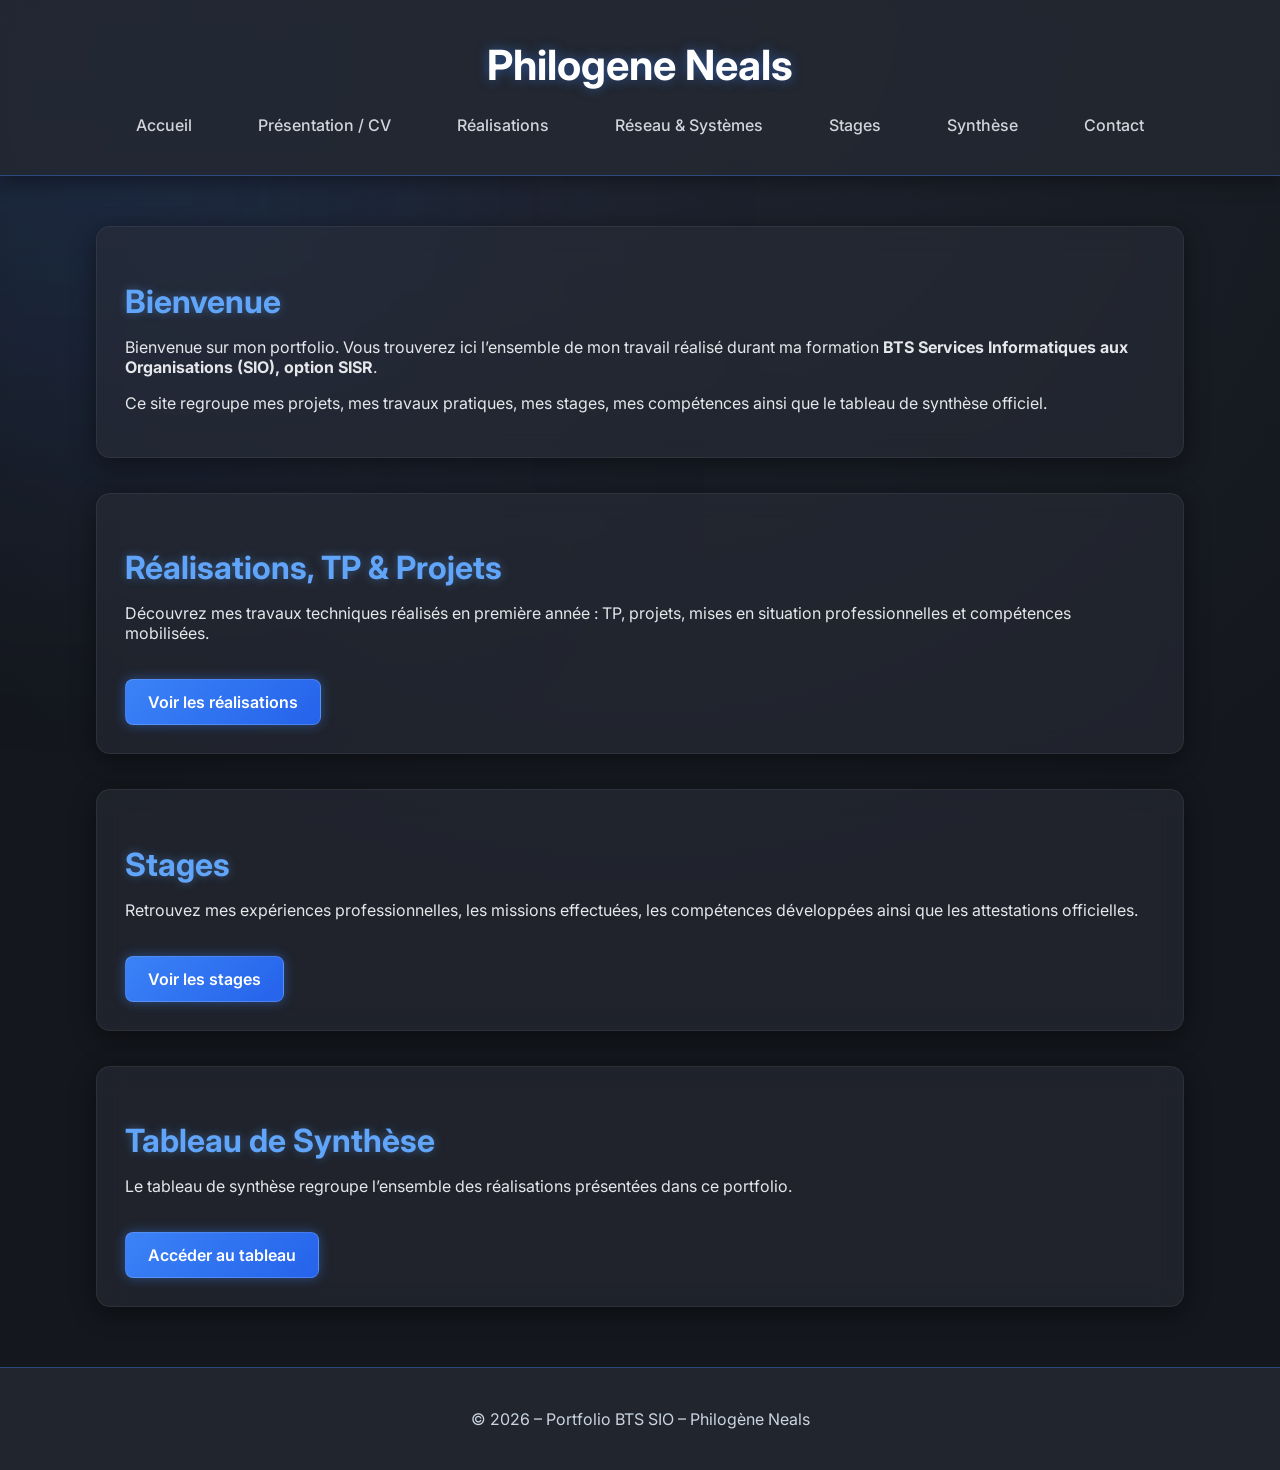
<file: index.html>
<!DOCTYPE html>
<html lang="fr">
<head>
    <meta charset="UTF-8">
    <title> Philogene Neals</title>
    <link rel="stylesheet" href="style.css">
</head>

<body>

<header>
    <div class="header-container">
        <h1>
         Philogene Neals</h1>
        <p class="sous-titre"></p>

        <nav>
            <a href="index.html">Accueil</a>
            <a href="presentation.html">Présentation / CV</a>
            <a href="realisations.html">Réalisations</a>
             <a href="reseau-systemes.html">Réseau & Systèmes</a>
            <a href="stages.html">Stages</a>
            <a href="synthese.html">Synthèse</a>
            <a href="contact.html">Contact</a>
        </nav>
    </div>
</header>

<main>

    <!-- Section d'introduction -->
    <section class="intro card">
        <h2>Bienvenue</h2>
        <p>
            Bienvenue sur mon portfolio. Vous trouverez ici l’ensemble de mon travail réalisé durant ma formation 
            <strong>BTS Services Informatiques aux Organisations (SIO), option SISR</strong>.
        </p>
        <p>
            Ce site regroupe mes projets, mes travaux pratiques, mes stages, mes compétences ainsi que le tableau de synthèse officiel.
        </p>
    </section>

    <!-- Section Réalisations -->
    <section class="bloc card">
        <h2>Réalisations, TP & Projets</h2>
        <p>
            Découvrez mes travaux techniques réalisés en première année : TP, projets, mises en situation professionnelles et compétences mobilisées.
        </p>
        <a class="btn" href="realisations.html">Voir les réalisations</a>
    </section>

    <!-- Section Stages -->
    <section class="bloc card">
        <h2>Stages</h2>
        <p>
            Retrouvez mes expériences professionnelles, les missions effectuées, les compétences développées ainsi que les attestations officielles.
        </p>
        <a class="btn" href="stages.html">Voir les stages</a>
    </section>

    <!-- Section Synthèse -->
    <section class="bloc card">
        <h2>Tableau de Synthèse</h2>
        <p>
            Le tableau de synthèse regroupe l’ensemble des réalisations présentées dans ce portfolio.
        </p>
        <a class="btn" href="synthese.html">Accéder au tableau</a>
    </section>

</main>


<footer>
    <p>© 2026 – Portfolio BTS SIO – Philogène Neals</p>
</footer>

</body>
</html>
</file>
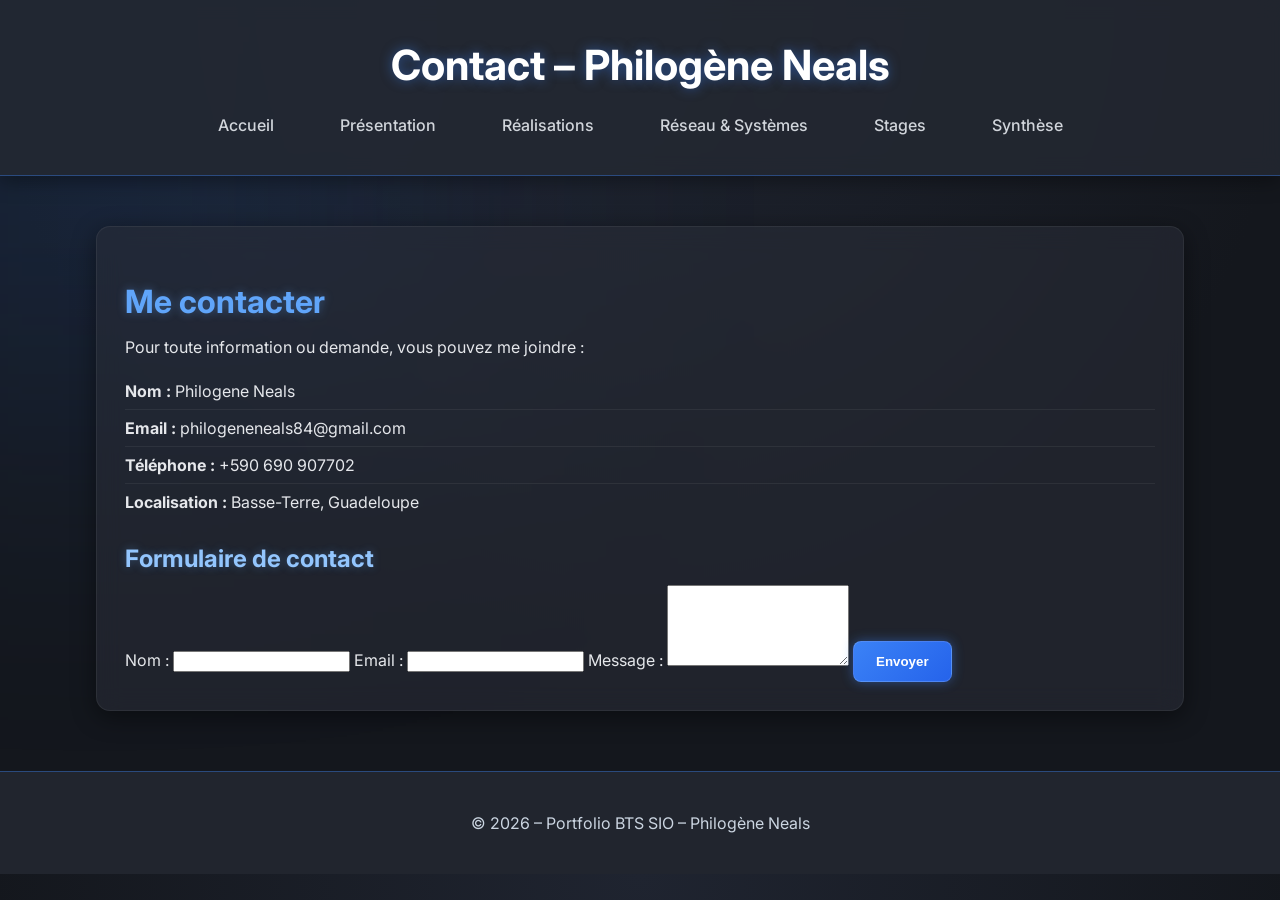
<file: contact.html>
<!DOCTYPE html>
<html lang="fr">
<head>
    <meta charset="UTF-8">
    <title>Contact – Philogène Neals</title>
    <link rel="stylesheet" href="style.css">
</head>

<body>

<header>
    <div class="header-container">
        <h1>Contact – Philogène Neals</h1>
        <nav>
            <a href="index.html">Accueil</a>
            <a href="presentation.html">Présentation</a>
            <a href="realisations.html">Réalisations</a>
             <a href="reseau-systemes.html">Réseau & Systèmes</a>
            <a href="stages.html">Stages</a>
            <a href="synthese.html">Synthèse</a>
        </nav>
    </div>
</header>

<main>
    <section class="card">
        <h2>Me contacter</h2>
        <p>Pour toute information ou demande, vous pouvez me joindre :</p>

        <ul>
            <li><strong>Nom :</strong> Philogene Neals</li>
            <li><strong>Email :</strong> philogeneneals84@gmail.com</li>
            <li><strong>Téléphone :</strong> +590 690 907702</li>
            <li><strong>Localisation :</strong> Basse-Terre, Guadeloupe</li>
        </ul>

        <h3>Formulaire de contact</h3>
        <form action="#" method="post">
            <label for="nom">Nom :</label>
            <input type="text" id="nom" name="nom" required>

            <label for="email">Email :</label>
            <input type="email" id="email" name="email" required>

            <label for="message">Message :</label>
            <textarea id="message" name="message" rows="5" required></textarea>

            <button type="submit" class="btn">Envoyer</button>
        </form>
    </section>
</main>

<footer>
    <p>© 2026 – Portfolio BTS SIO – Philogène Neals</p>
</footer>

</body>
</html>
</file>
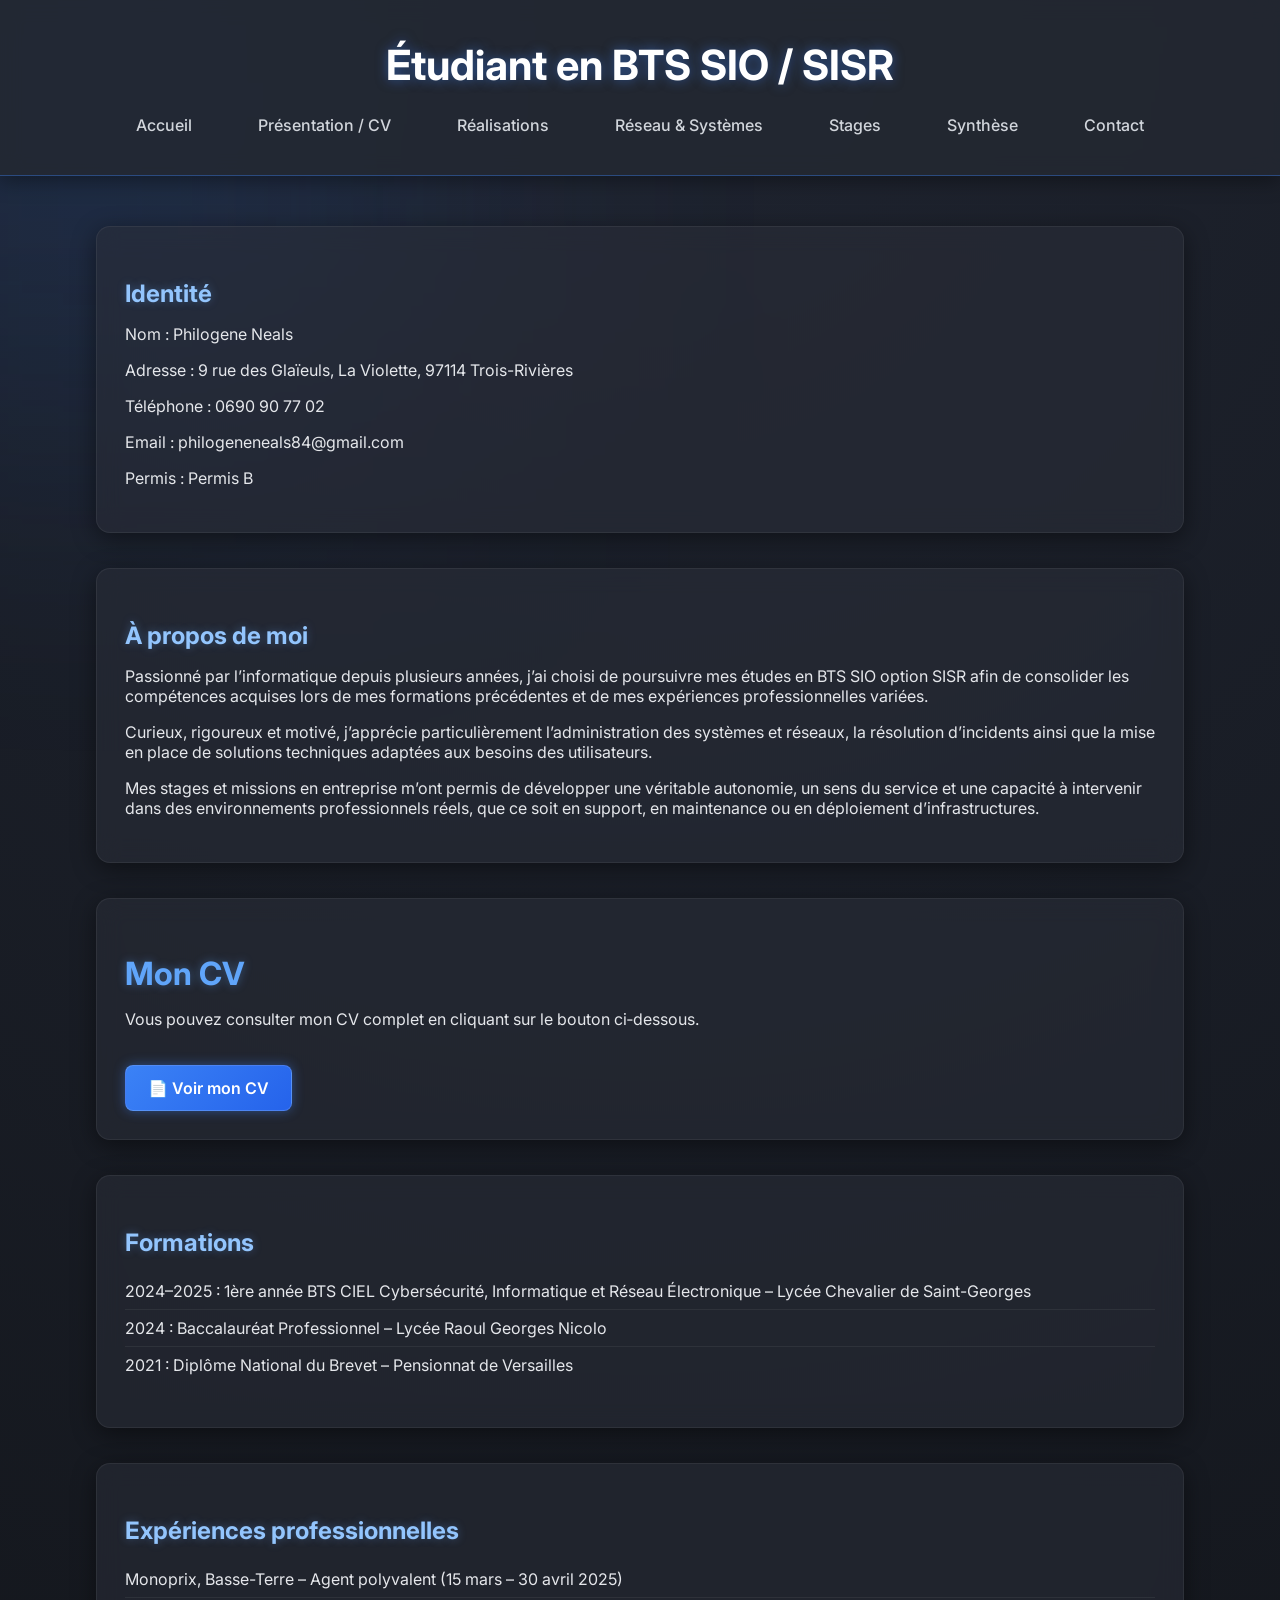
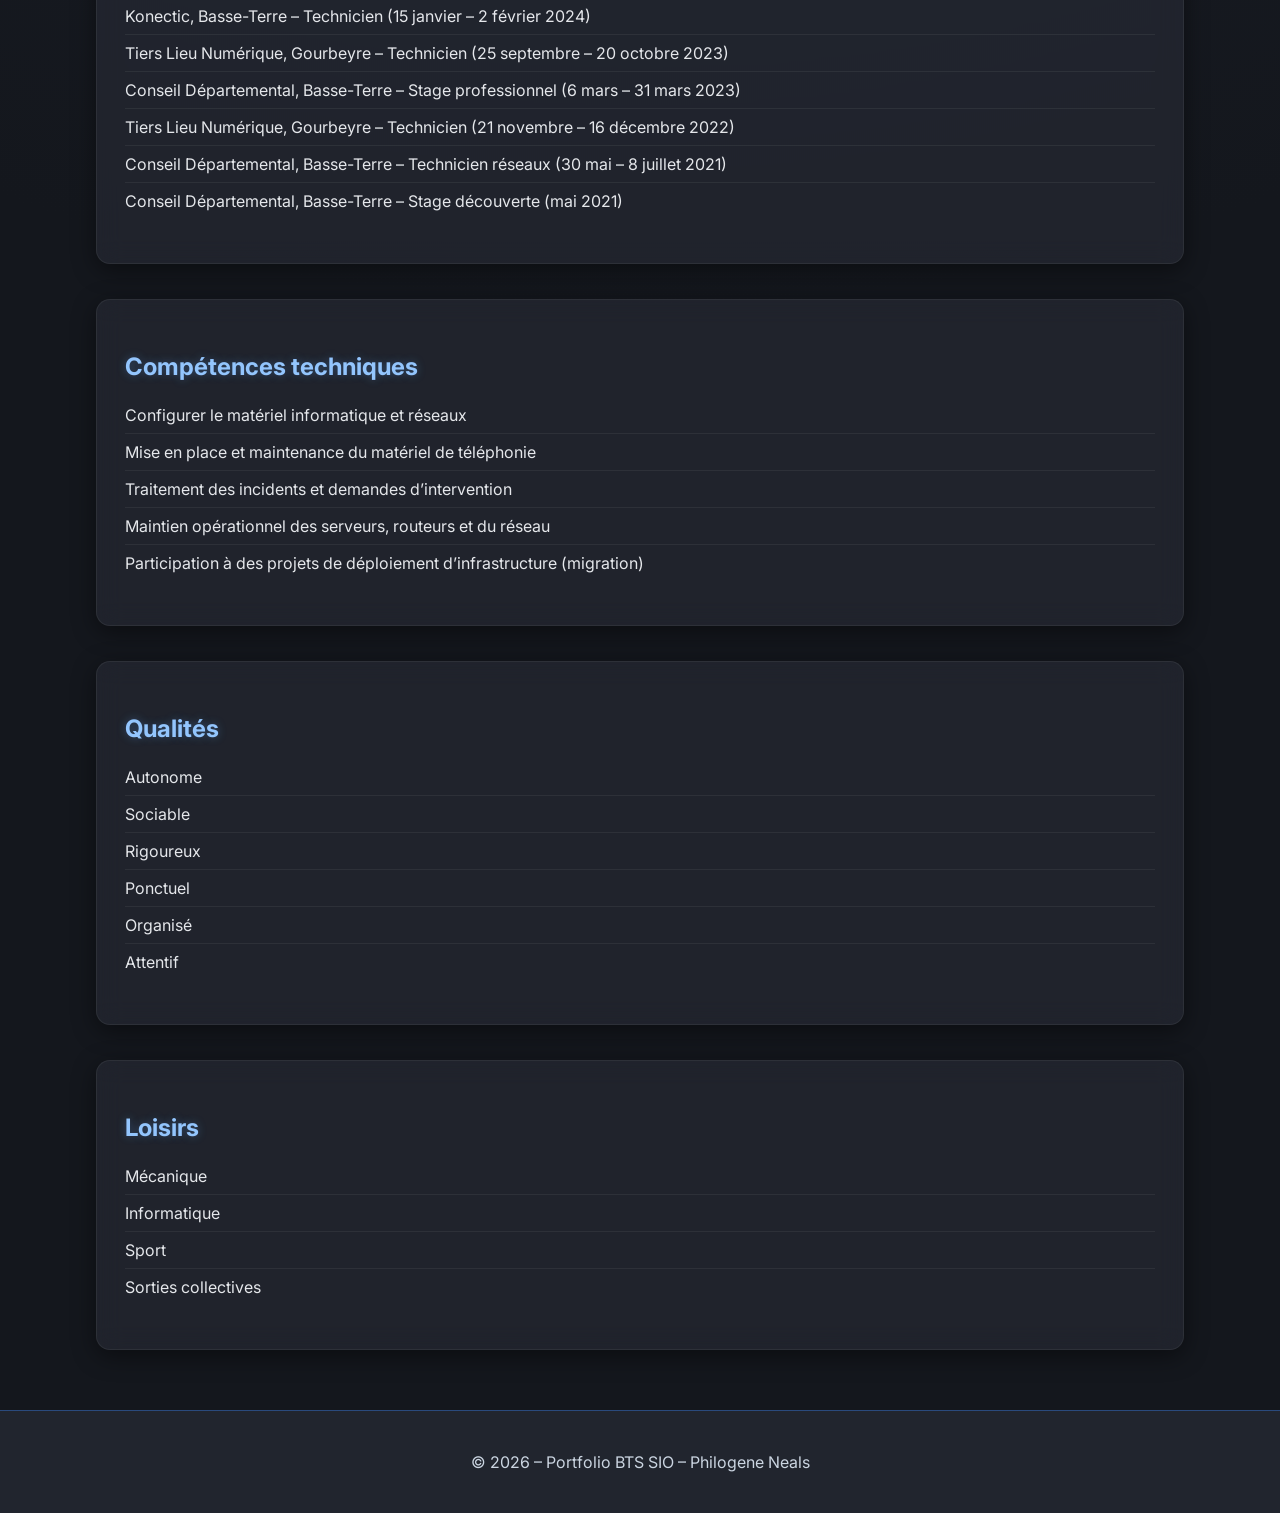
<file: presentation.html>
<!DOCTYPE html>
<html lang="fr">
<head>
    <meta charset="UTF-8">
    <title></title>
    <link rel="stylesheet" href="style.css">
</head>

<body>

<header>
    <div class="header-container">
        <h1>Étudiant en BTS SIO / SISR</h1>
        <p class="sous-titre"></p>

        <nav>
            <a href="index.html">Accueil</a>
            <a href="presentation.html">Présentation / CV</a>
            <a href="realisations.html">Réalisations</a>
             <a href="reseau-systemes.html">Réseau & Systèmes</a>
            <a href="stages.html">Stages</a>
            <a href="synthese.html">Synthèse</a>
            <a href="contact.html">Contact</a>
        </nav>
    </div>
</header>

<main>

    <!-- Identité -->
    <section class="card">
        <h3>Identité</h3>
        <p class="info-block"><span class="label">Nom :</span> Philogene Neals</p>
        <p class="info-block"><span class="label">Adresse :</span> 9 rue des Glaïeuls, La Violette, 97114 Trois-Rivières</p>
        <p class="info-block"><span class="label">Téléphone :</span> 0690 90 77 02</p>
        <p class="info-block"><span class="label">Email :</span> philogeneneals84@gmail.com</p>
        <p class="info-block"><span class="label">Permis :</span> Permis B</p>
    </section>

    <!-- Présentation personnelle -->
    <section class="card">
        <h3>À propos de moi</h3>
        <p>
        Passionné par l’informatique depuis plusieurs années, j’ai choisi de poursuivre mes études 
        en BTS SIO option SISR afin de consolider les compétences acquises lors de mes formations 
        précédentes et de mes expériences professionnelles variées.
    </p>

    <p>
        Curieux, rigoureux et motivé, j’apprécie particulièrement l’administration des systèmes 
        et réseaux, la résolution d’incidents ainsi que la mise en place de solutions techniques 
        adaptées aux besoins des utilisateurs.
    </p>

    <p>
        Mes stages et missions en entreprise m’ont permis de développer une véritable autonomie, 
        un sens du service et une capacité à intervenir dans des environnements professionnels 
        réels, que ce soit en support, en maintenance ou en déploiement d’infrastructures.
    </p>
</section>

<section class="card">
    <h2>Mon CV</h2>
    <p>Vous pouvez consulter mon CV complet en cliquant sur le bouton ci‑dessous.</p>
    <a class="btn" href="assets/cv-neals.pdf" target="_blank">📄 Voir mon CV</a>

    
</section>

    </section>

    <!-- Formations -->
    <section class="card">
        <h3>Formations</h3>
        <ul>
            <li><span class="label">2024–2025 :</span> 1ère année BTS CIEL Cybersécurité, Informatique et Réseau Électronique – Lycée Chevalier de Saint-Georges</li>
            <li><span class="label">2024 :</span> Baccalauréat Professionnel – Lycée Raoul Georges Nicolo</li>
            <li><span class="label">2021 :</span> Diplôme National du Brevet – Pensionnat de Versailles</li>
        </ul>
    </section>

    <!-- Expériences professionnelles -->
    <section class="card">
        <h3>Expériences professionnelles</h3>
        <ul>
            <li>Monoprix, Basse-Terre – Agent polyvalent (15 mars – 30 avril 2025)</li>
            <li>Konectic, Basse-Terre – Technicien (15 janvier – 2 février 2024)</li>
            <li>Tiers Lieu Numérique, Gourbeyre – Technicien (25 septembre – 20 octobre 2023)</li>
            <li>Conseil Départemental, Basse-Terre – Stage professionnel (6 mars – 31 mars 2023)</li>
            <li>Tiers Lieu Numérique, Gourbeyre – Technicien (21 novembre – 16 décembre 2022)</li>
            <li>Conseil Départemental, Basse-Terre – Technicien réseaux (30 mai – 8 juillet 2021)</li>
            <li>Conseil Départemental, Basse-Terre – Stage découverte (mai 2021)</li>
        </ul>
    </section>

    <!-- Compétences -->
    <section class="card">
        <h3>Compétences techniques</h3>
        <ul>
            <li>Configurer le matériel informatique et réseaux</li>
            <li>Mise en place et maintenance du matériel de téléphonie</li>
            <li>Traitement des incidents et demandes d’intervention</li>
            <li>Maintien opérationnel des serveurs, routeurs et du réseau</li>
            <li>Participation à des projets de déploiement d’infrastructure (migration)</li>
        </ul>
    </section>

    <!-- Qualités -->
    <section class="card">
        <h3>Qualités</h3>
        <ul>
            <li>Autonome</li>
            <li>Sociable</li>
            <li>Rigoureux</li>
            <li>Ponctuel</li>
            <li>Organisé</li>
            <li>Attentif</li>
        </ul>
    </section>

    <!-- Loisirs -->
    <section class="card">
        <h3>Loisirs</h3>
        <ul>
            <li>Mécanique</li>
            <li>Informatique</li>
            <li>Sport</li>
            <li>Sorties collectives</li>
        </ul>
    </section>

</main>

<footer>
    <p>© 2026 – Portfolio BTS SIO – Philogene Neals</p>
</footer>

</body>
</html>
</file>
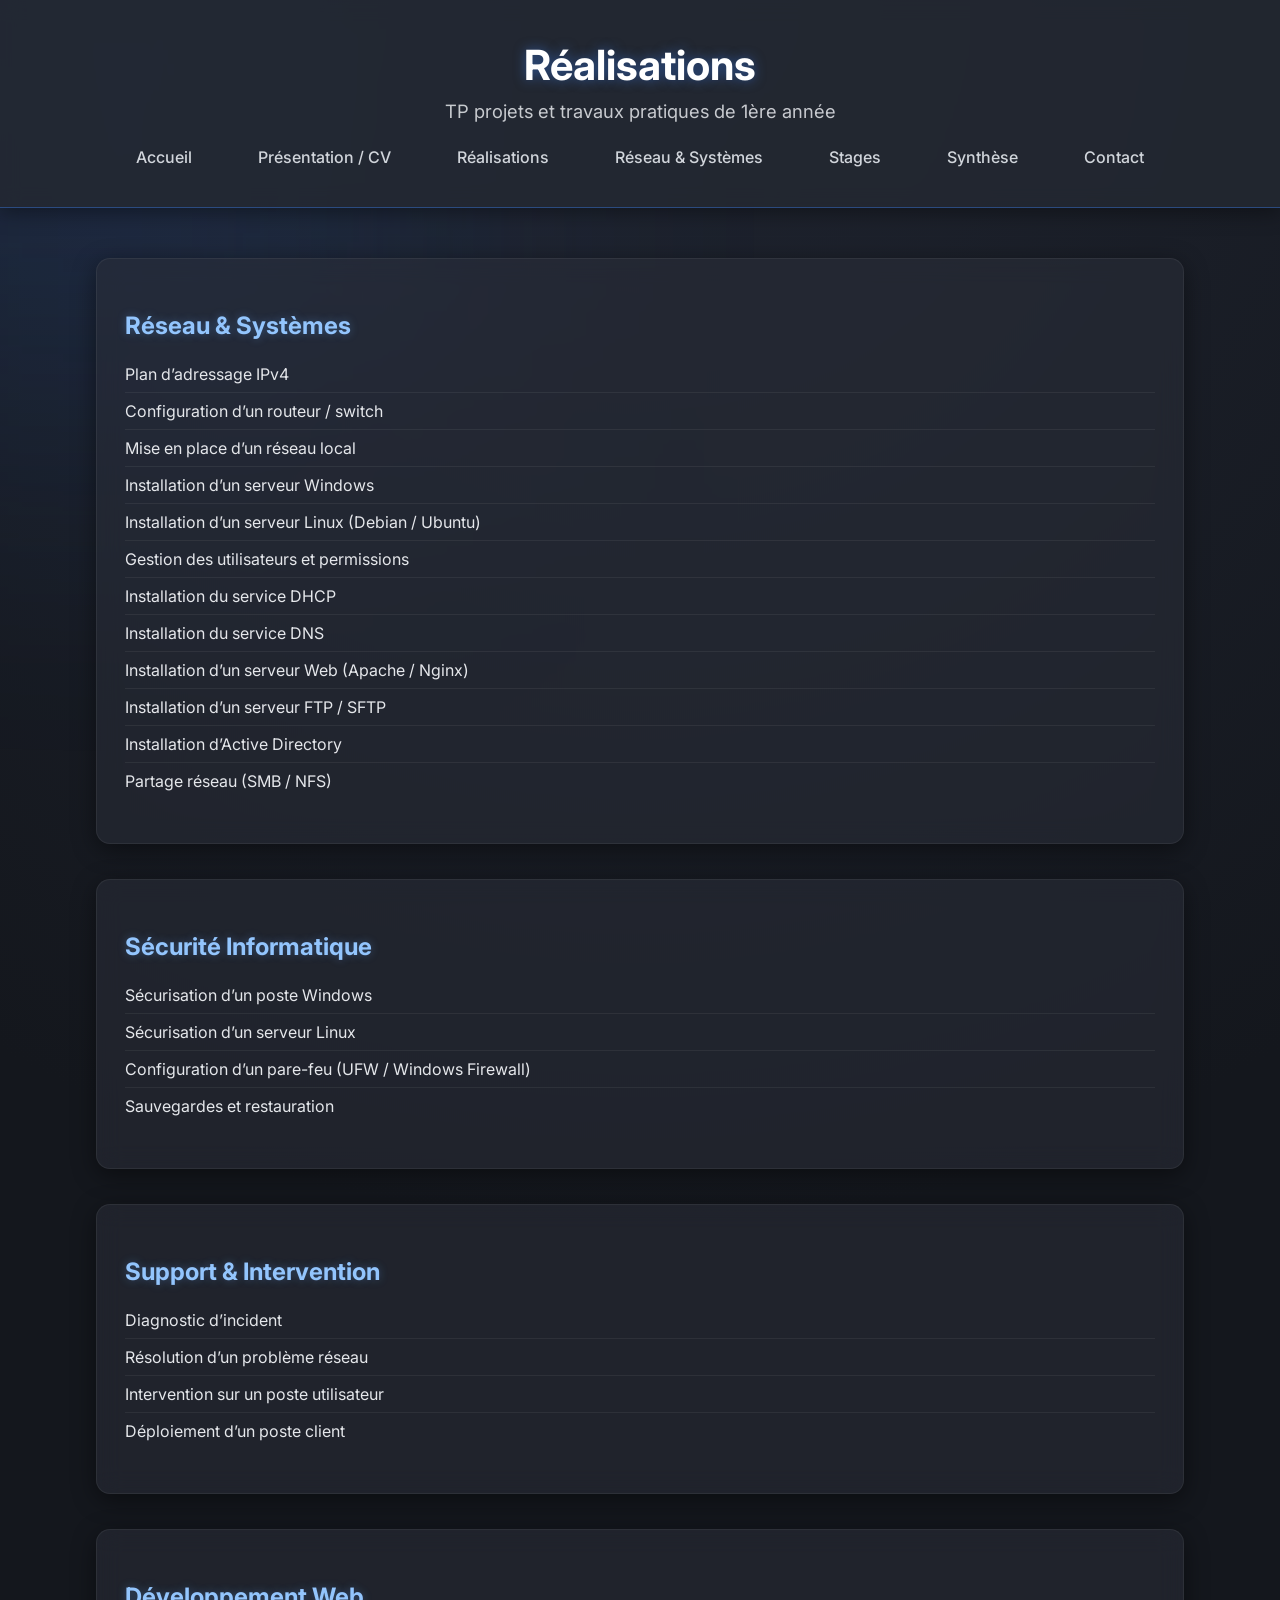
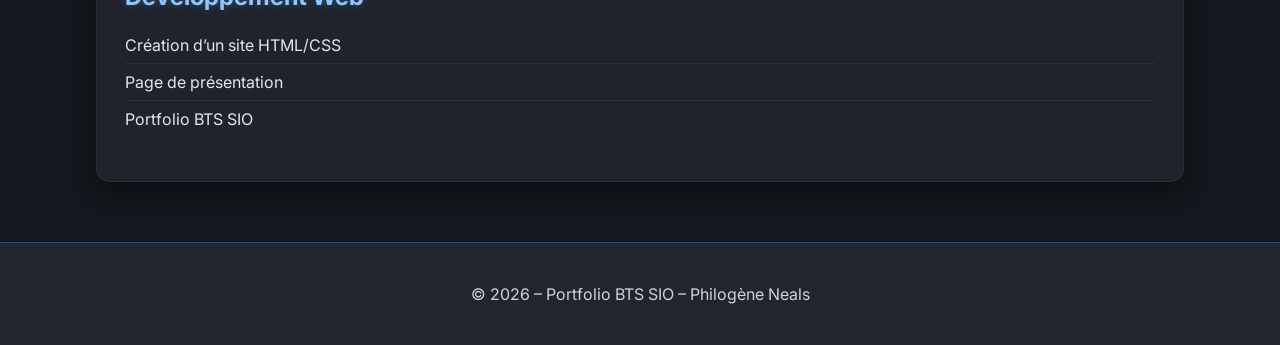
<file: realisations.html>
<!DOCTYPE html>
<html lang="fr">
<head>
    <meta charset="UTF-8">
    <title>Réalisations</title>
    <link rel="stylesheet" href="style.css">
</head>

<body>

<header>
    <div class="header-container">
        <h1>Réalisations</h1>
        <p class="sous-titre">TP projets et travaux pratiques de 1ère année</p>

        <nav>
            <a href="index.html">Accueil</a>
            <a href="presentation.html">Présentation / CV</a>
            <a href="realisations.html">Réalisations</a>
             <a href="reseau-systemes.html">Réseau & Systèmes</a>
            <a href="stages.html">Stages</a>
            <a href="synthese.html">Synthèse</a>
            <a href="contact.html">Contact</a>
        </nav>
    </div>
</header>

<main>

    <!-- Réseau & Systèmes -->
    <section class="card">
        <h3>Réseau & Systèmes</h3>
        <ul>
            <li>Plan d’adressage IPv4</li>
            <li>Configuration d’un routeur / switch</li>
            <li>Mise en place d’un réseau local</li>
            <li>Installation d’un serveur Windows</li>
            <li>Installation d’un serveur Linux (Debian / Ubuntu)</li>
            <li>Gestion des utilisateurs et permissions</li>
            <li>Installation du service DHCP</li>
            <li>Installation du service DNS</li>
            <li>Installation d’un serveur Web (Apache / Nginx)</li>
            <li>Installation d’un serveur FTP / SFTP</li>
            <li>Installation d’Active Directory</li>
            <li>Partage réseau (SMB / NFS)</li>
        </ul>
    </section>

    <!-- Sécurité -->
    <section class="card">
        <h3>Sécurité Informatique</h3>
        <ul>
            <li>Sécurisation d’un poste Windows</li>
            <li>Sécurisation d’un serveur Linux</li>
            <li>Configuration d’un pare-feu (UFW / Windows Firewall)</li>
            <li>Sauvegardes et restauration</li>
        </ul>
    </section>

    <!-- Support -->
    <section class="card">
        <h3>Support & Intervention</h3>
        <ul>
            <li>Diagnostic d’incident</li>
            <li>Résolution d’un problème réseau</li>
            <li>Intervention sur un poste utilisateur</li>
            <li>Déploiement d’un poste client</li>
        </ul>
    </section>

    <!-- Développement -->
    <section class="card">
        <h3>Développement Web</h3>
        <ul>
            <li>Création d’un site HTML/CSS</li>
            <li>Page de présentation</li>
            <li>Portfolio BTS SIO</li>
        </ul>
    </section>

</main>

<footer>
    <p>© 2026 – Portfolio BTS SIO – Philogène Neals</p>
</footer>

</body>
</html>
</file>
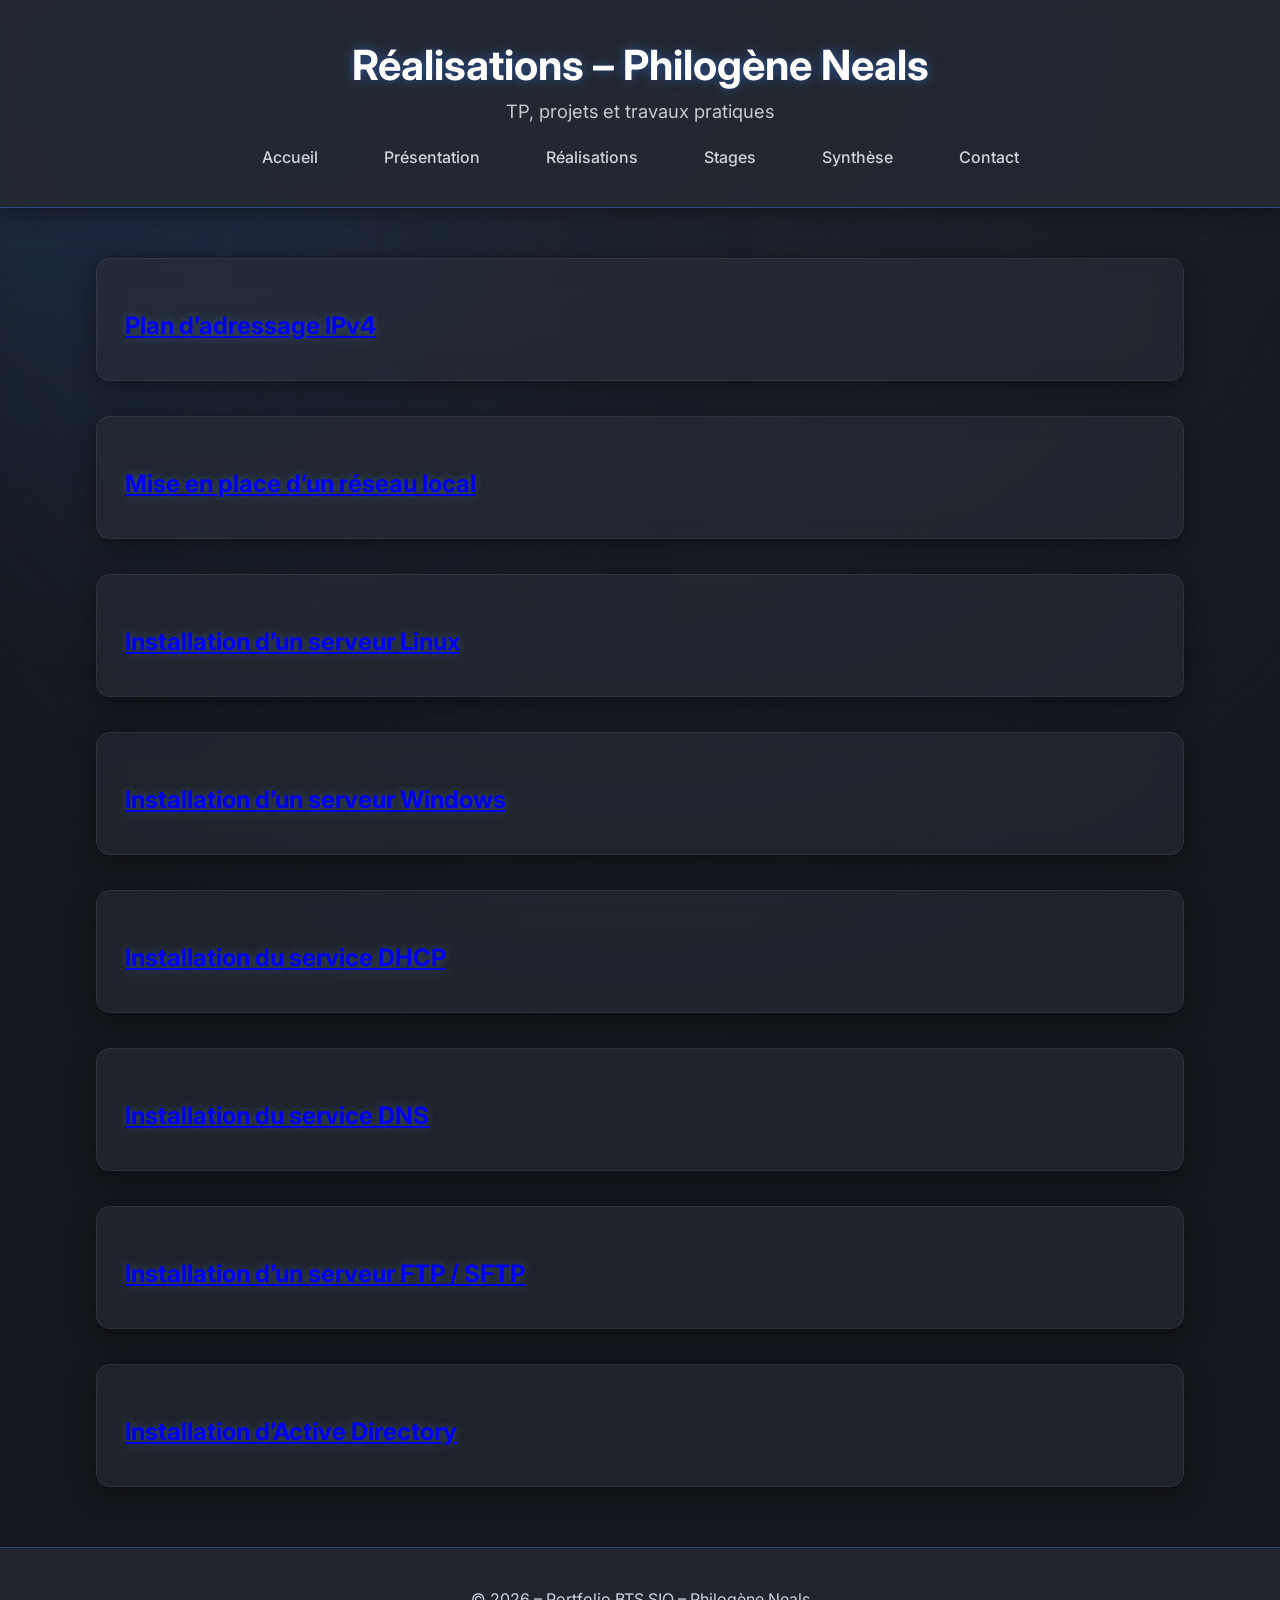
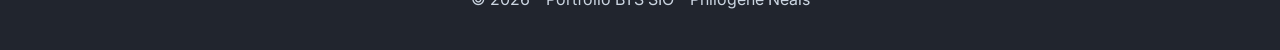
<file: reseau-systemes.html>
<!DOCTYPE html>
<html lang="fr">
<head>
    <meta charset="UTF-8">
    <title>Réalisations </title>
    <link rel="stylesheet" href="style.css">
</head>

<body>

<header>
    <div class="header-container">
        <h1>Réalisations – Philogène Neals</h1>
        <p class="sous-titre">TP, projets et travaux pratiques</p>

        <nav>
            <a href="index.html">Accueil</a>
            <a href="presentation.html">Présentation</a>
            <a href="realisations.html">Réalisations</a>
            <a href="stages.html">Stages</a>
            <a href="synthese.html">Synthèse</a>
            <a href="contact.html">Contact</a>
        </nav>
    </div>
</header>

<main>

    <!-- Réseau & Systèmes -->
    <section class="card">
    <h3><a href="plan-ipv4.html">Plan d’adressage IPv4</a></h3>
</section>

<section class="card">
    <h3><a href="reseau-local.html">Mise en place d’un réseau local</a></h3>
</section>

<section class="card">
    <h3><a href="serveur-linux.html">Installation d’un serveur Linux</a></h3>
</section>

<section class="card">
    <h3><a href="serveur-windows.html">Installation d’un serveur Windows</a></h3>
</section>

<section class="card">
    <h3><a href="dhcp.html">Installation du service DHCP</a></h3>
</section>

<section class="card">
    <h3><a href="dns.html">Installation du service DNS</a></h3>
</section>

<section class="card">
    <h3><a href="ftp.html">Installation d’un serveur FTP / SFTP</a></h3>
</section>

<section class="card">
    <h3><a href="active-directory.html">Installation d’Active Directory</a></h3>
</section>


</main>

<footer>
    <p>© 2026 – Portfolio BTS SIO – Philogène Neals</p>
</footer>

</body>
</html>
</file>
<file: style.css>
/* -------------------- */
/* STYLE GLOBAL PREMIUM */
/* -------------------- */

@import url('https://fonts.googleapis.com/css2?family=Inter:wght@300;400;600;700&display=swap');

body {
    margin: 0;
    padding: 0;
    font-family: "Inter", "Segoe UI", Arial, sans-serif;
    background: radial-gradient(circle at top, #1f2430, #14171d 60%);
    color: #e5e7eb;
    overflow-x: hidden;
}

/* Lumière d’ambiance */
body::before {
    content: "";
    position: fixed;
    top: -200px;
    left: -200px;
    width: 600px;
    height: 600px;
    background: rgba(59,130,246,0.15);
    filter: blur(150px);
    z-index: -1;
}

/* -------------------- */
/* HEADER               */
/* -------------------- */

header {
    background: rgba(36, 40, 50, 0.85);
    backdrop-filter: blur(10px);
    padding: 40px 0;
    text-align: center;
    border-bottom: 1px solid rgba(59,130,246,0.4);
    box-shadow: 0 4px 20px rgba(0,0,0,0.4);
}

.header-container h1 {
    margin: 0;
    font-size: 2.6em;
    font-weight: 700;
    color: #ffffff;
    text-shadow: 0 0 12px rgba(59,130,246,0.5);
}

.sous-titre {
    margin-top: 10px;
    font-size: 1.15em;
    opacity: 0.85;
}

/* -------------------- */
/* NAVIGATION           */
/* -------------------- */

nav {
    margin-top: 25px;
}

nav a {
    color: #d1d5db;
    text-decoration: none;
    margin: 0 12px;
    font-weight: 500;
    padding: 10px 18px;
    border-radius: 8px;
    transition: 0.25s ease;
    border: 1px solid transparent;
}

nav a:hover {
    background: rgba(59,130,246,0.18);
    border-color: rgba(59,130,246,0.45);
    box-shadow: 0 0 14px rgba(59,130,246,0.45);
    color: #ffffff;
}

/* -------------------- */
/* MAIN / LAYOUT        */
/* -------------------- */

main {
    width: 85%;
    max-width: 1100px;
    margin: 50px auto;
    display: flex;
    flex-direction: column;
    gap: 35px;
}

/* -------------------- */
/* TITRES               */
/* -------------------- */

h2 {
    font-size: 2em;
    color: #60a5fa;
    margin-bottom: 15px;
    text-shadow: 0 0 10px rgba(96,165,250,0.4);
}

h3 {
    color: #93c5fd;
    font-size: 1.5em;
    margin-bottom: 12px;
    text-shadow: 0 0 8px rgba(96,165,250,0.35);
}

/* -------------------- */
/* CARTES PREMIUM       */
/* -------------------- */

.card {
    background: rgba(42, 47, 58, 0.55);
    backdrop-filter: blur(12px);
    padding: 28px;
    border-radius: 14px;
    border: 1px solid rgba(255,255,255,0.06);
    box-shadow: 0 6px 25px rgba(0,0,0,0.45);
    transition: 0.35s ease;
    animation: fadeIn 0.6s ease forwards;
    opacity: 0;
}

.card:hover {
    transform: translateY(-6px) scale(1.015);
    box-shadow: 0 12px 35px rgba(0,0,0,0.6);
    border-color: rgba(96,165,250,0.35);
}

/* Listes */
.card ul {
    list-style: none;
    padding-left: 0;
}

.card ul li {
    padding: 8px 0;
    border-bottom: 1px solid rgba(255,255,255,0.06);
}

.card ul li:last-child {
    border-bottom: none;
}

/* -------------------- */
/* IMAGES               */
/* -------------------- */

.real-img {
    width: 100%;
    max-width: 480px;
    border-radius: 12px;
    display: block;
    margin: 18px auto;
    box-shadow: 0 0 18px rgba(59,130,246,0.45);
}

/* -------------------- */
/* BOUTONS PREMIUM      */
/* -------------------- */

.btn {
    display: inline-block;
    margin-top: 20px;
    padding: 12px 22px;
    background: linear-gradient(135deg, #3b82f6, #2563eb);
    color: white;
    text-decoration: none;
    border-radius: 8px;
    font-weight: 600;
    border: 1px solid rgba(255,255,255,0.15);
    box-shadow: 0 0 12px rgba(59,130,246,0.45);
    transition: 0.3s ease;
}

.btn:hover {
    background: linear-gradient(135deg, #60a5fa, #3b82f6);
    box-shadow: 0 0 18px rgba(96,165,250,0.7);
}

/* -------------------- */
/* FOOTER               */
/* -------------------- */

footer {
    text-align: center;
    padding: 25px;
    background: rgba(36, 40, 50, 0.85);
    color: #cbd5e1;
    border-top: 1px solid rgba(59,130,246,0.4);
    margin-top: 60px;
}

/* -------------------- */
/* ANIMATIONS           */
/* -------------------- */

@keyframes fadeIn {
    from { opacity: 0; transform: translateY(12px); }
    to { opacity: 1; transform: translateY(0); }
}
</file>
